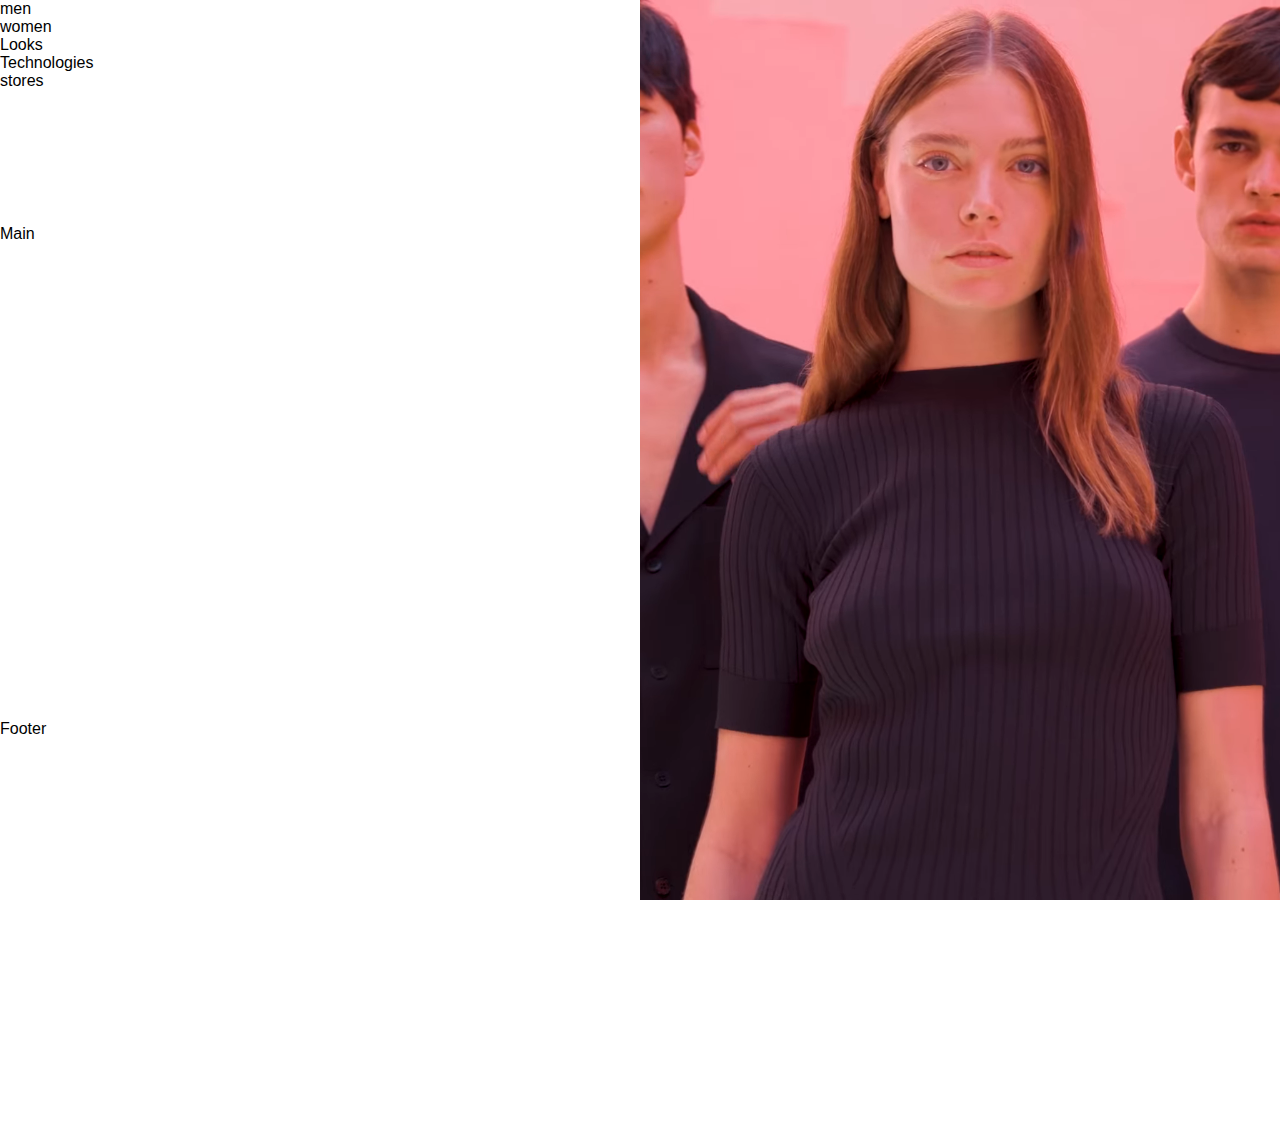
<file: index.html>
<!DOCTYPE html>
<html lang="en">
<head>
    <meta charset="UTF-8">
    <meta name="viewport" content="width=device-width, initial-scale=1.0">
    <title>Alpha Tauri</title>
    <link rel="stylesheet" href="style.css">
    <!-- Fonts -->
    <link rel="preconnect" href="https://fonts.googleapis.com">
    <link rel="preconnect" href="https://fonts.gstatic.com" crossorigin>
    <link href="https://fonts.googleapis.com/css2?family=Baskervville+SC&family=Ga+Maamli&family=Teachers:ital,wght@0,400..800;1,400..800&display=swap" rel="stylesheet">

</head>

<body>
    <div class="container">
    <header>
        <p class="loop"></p>
        <nav>
            <ol>
                <li>men</li>
                <li>women</li>
                <li>Looks</li>
                <li>Technologies</li>
                <li>stores</li>
            </ol>
        </nav>
    </header>
    <main>Main</main>
    <footer>Footer</footer>
    <aside>
        <video src="alphatauri.webm" autoplay muted loop ></video>
    </aside>  
</div>  
</body>
</html>
</file>
<file: style.css>
*{
    margin:0px;
    padding:0px;
    box-sizing:border-box;
}
main{
    height: 100vh;
    width: 100vw;
}
body{
    font-family: "Teacher",sans-serif;
}

.container{
    height:100vh;
    width:100vw;
    display:grid;
    grid-template-columns: 50% 50%;
    grid-template-rows: 25% 55% 20%;

}
    header,main,footer.aside{
        padding right:2px;
    }
    


aside{
    grid-column: 2;
    grid-row: 1/-1;
}

aside video{
    height:100%;
    width:100%;
    object-fit:cover;
}

/* Mark Responsive */
@media screen and (max-width:680px) {
    .container{
        grid-template-columns: 100%;
        grid-template-rows: 25% 30% 15% 30%;
    }
    aside{
        grid-row: 4;
        grid-column: 1;
    }
}
</file>
